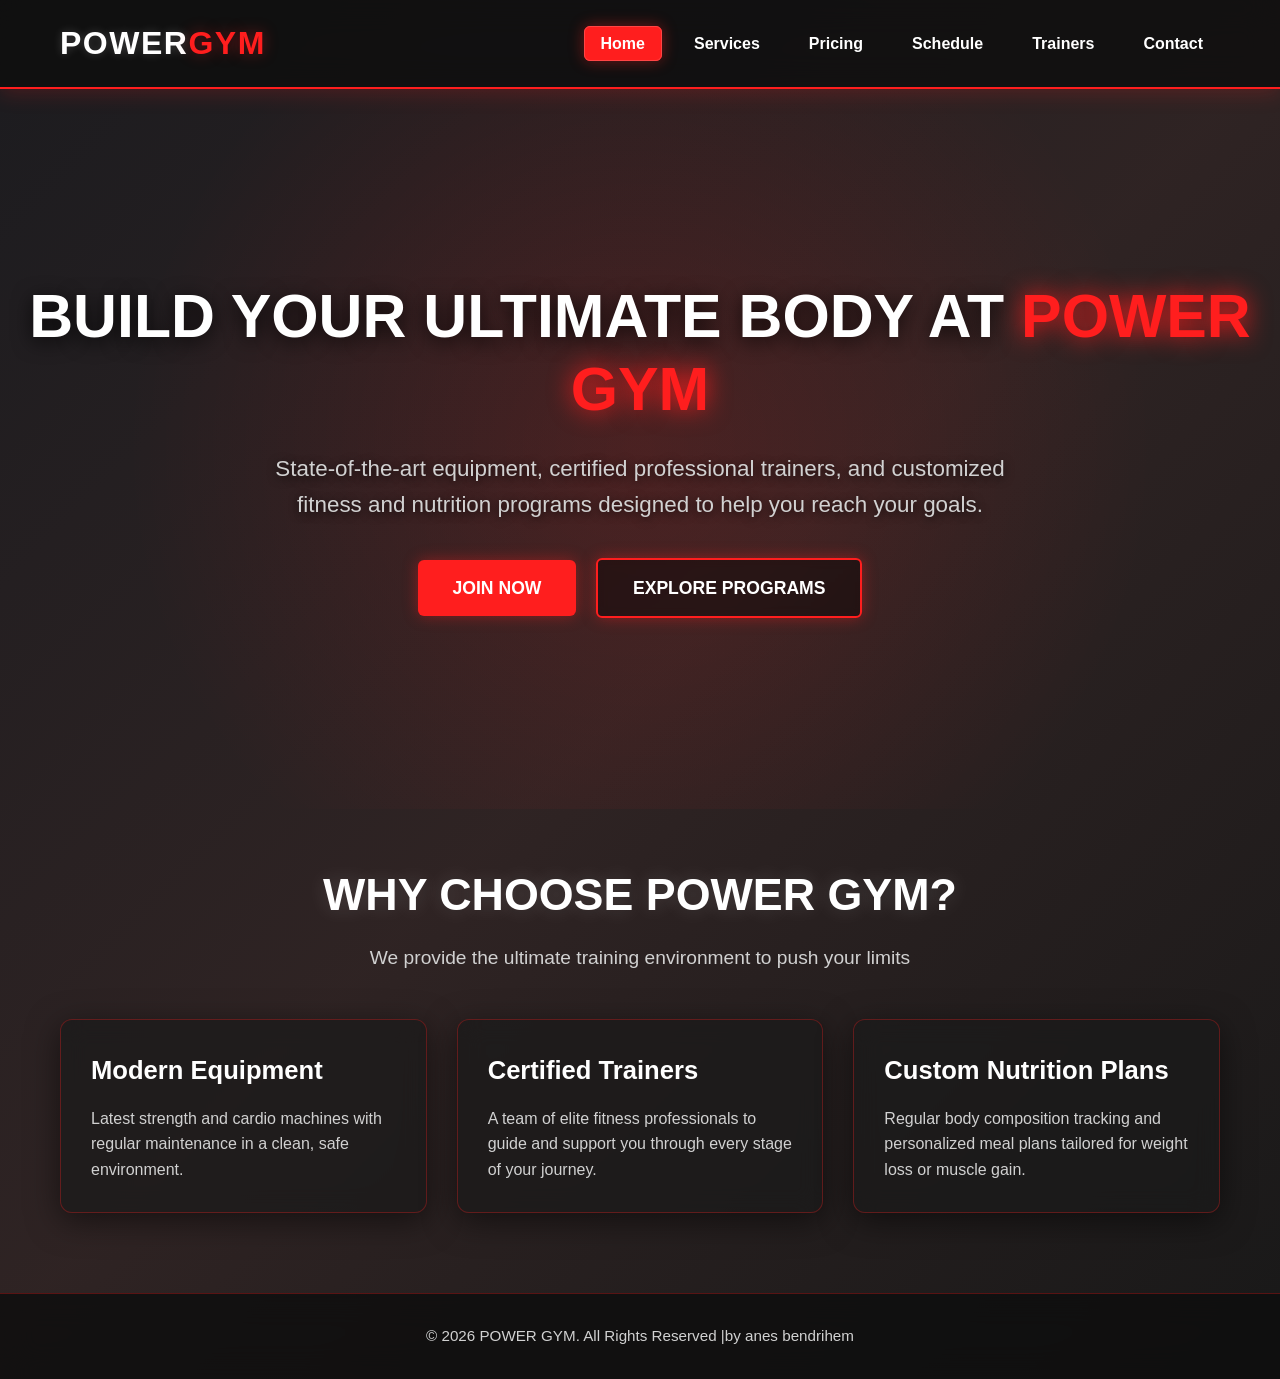
<file: index.html>
<!DOCTYPE html>
<html lang="en" dir="ltr">
<head>
    <meta charset="UTF-8">
    <meta name="viewport" content="width=device-width, initial-scale=1.0">
    <title>POWER GYM | Home</title>
    <link rel="stylesheet" href="css/style.css">
</head>
<body>

    <header>
        <nav class="navbar">
            <a href="index.html" class="logo">POWER<span>GYM</span></a>
            <ul class="nav-links">
                <li><a href="index.html" class="active">Home</a></li>
                <li><a href="services.html">Services</a></li>
                <li><a href="pricing.html">Pricing</a></li>
                <li><a href="schedule.html">Schedule</a></li>
                <li><a href="trainers.html">Trainers</a></li>
                <li><a href="contact.html">Contact</a></li>
            </ul>
        </nav>
    </header>

    <section class="hero">
        <h1>BUILD YOUR ULTIMATE BODY AT <span>POWER GYM</span></h1>
        <p>State-of-the-art equipment, certified professional trainers, and customized fitness and nutrition programs designed to help you reach your goals.</p>
        <div>
            <a href="pricing.html" class="btn">JOIN NOW</a>
            <a href="services.html" class="btn btn-secondary">EXPLORE PROGRAMS</a>
        </div>
    </section>

    <div class="container">
        <div class="page-title">
            <h1>WHY CHOOSE POWER GYM?</h1>
            <p>We provide the ultimate training environment to push your limits</p>
        </div>

        <div class="grid">
            <div class="card">
                <h3>Modern Equipment</h3>
                <p>Latest strength and cardio machines with regular maintenance in a clean, safe environment.</p>
            </div>
            <div class="card">
                <h3>Certified Trainers</h3>
                <p>A team of elite fitness professionals to guide and support you through every stage of your journey.</p>
            </div>
            <div class="card">
                <h3>Custom Nutrition Plans</h3>
                <p>Regular body composition tracking and personalized meal plans tailored for weight loss or muscle gain.</p>
            </div>
        </div>
    </div>

    <footer>
        <p>&copy; 2026 POWER GYM. All Rights Reserved |by anes bendrihem</p>
    </footer>

</body>
</html>
</file>
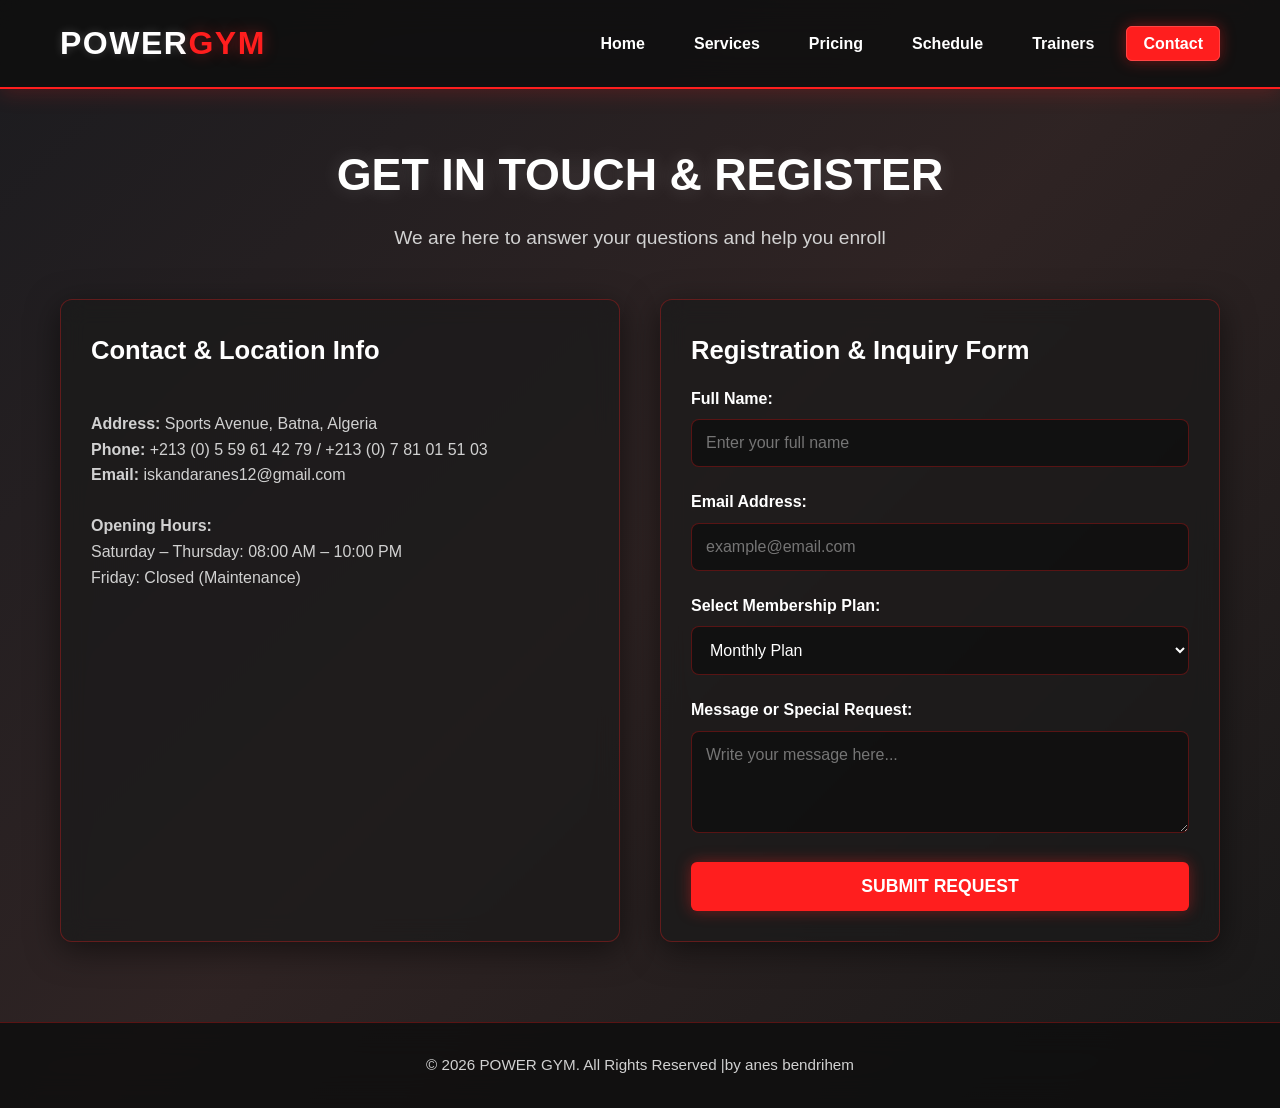
<file: contact.html>
<!DOCTYPE html>
<html lang="en" dir="ltr">
<head>
    <meta charset="UTF-8">
    <meta name="viewport" content="width=device-width, initial-scale=1.0">
    <title>POWER GYM | Contact & Registration</title>
    <link rel="stylesheet" href="css/style.css">
</head>
<body>

    <header>
        <nav class="navbar">
            <a href="index.html" class="logo">POWER<span>GYM</span></a>
            <ul class="nav-links">
                <li><a href="index.html">Home</a></li>
                <li><a href="services.html">Services</a></li>
                <li><a href="pricing.html">Pricing</a></li>
                <li><a href="schedule.html">Schedule</a></li>
                <li><a href="trainers.html">Trainers</a></li>
                <li><a href="contact.html" class="active">Contact</a></li>
            </ul>
        </nav>
    </header>

    <div class="container">
        <div class="page-title">
            <h1>GET IN TOUCH & REGISTER</h1>
            <p>We are here to answer your questions and help you enroll</p>
        </div>

        <div class="contact-wrapper">
            <div class="card">
                <h3>Contact & Location Info</h3>
                <br>
                <p><strong>Address:</strong> Sports Avenue, Batna, Algeria</p>
                <p><strong>Phone:</strong> +213 (0) 5 59 61 42 79 / +213 (0) 7 81 01 51 03</p>
                <p><strong>Email:</strong> iskandaranes12@gmail.com</p>
                <br>
                <p><strong>Opening Hours:</strong></p>
                <p>Saturday – Thursday: 08:00 AM – 10:00 PM</p>
                <p>Friday: Closed (Maintenance)</p>
            </div>

            <div class="card">
                <h3>Registration & Inquiry Form</h3>
                <form action="#" method="post">
                    <div class="form-group">
                        <label for="name">Full Name:</label>
                        <input type="text" id="name" name="name" placeholder="Enter your full name" required>
                    </div>

                    <div class="form-group">
                        <label for="email">Email Address:</label>
                        <input type="email" id="email" name="email" placeholder="example@email.com" required>
                    </div>

                    <div class="form-group">
                        <label for="plan">Select Membership Plan:</label>
                        <select id="plan" name="plan">
                            <option value="monthly">Monthly Plan</option>
                            <option value="quarterly">Quarterly Plan (3 Months)</option>
                            <option value="annual">Annual VIP Plan</option>
                            <option value="inquiry">General Inquiry</option>
                        </select>
                    </div>

                    <div class="form-group">
                        <label for="message">Message or Special Request:</label>
                        <textarea id="message" name="message" rows="4" placeholder="Write your message here..."></textarea>
                    </div>

                    <button type="submit" class="btn" style="width: 100%;">SUBMIT REQUEST</button>
                </form>
            </div>
        </div>
    </div>

    <footer>
        <p>&copy; 2026 POWER GYM. All Rights Reserved |by anes bendrihem</p>
    </footer>

</body>
</html>
</file>
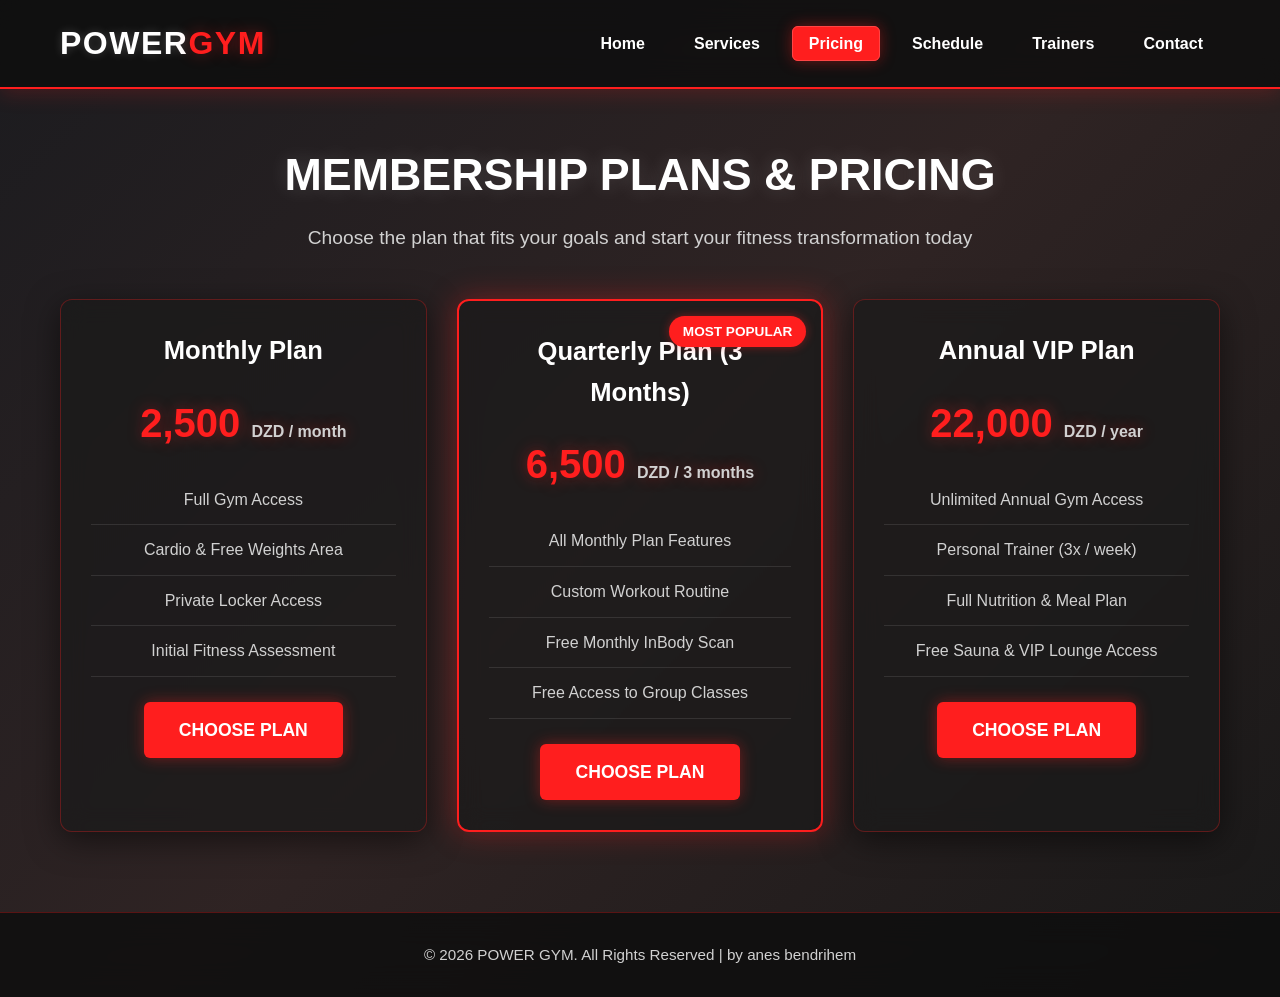
<file: pricing.html>
<!DOCTYPE html>
<html lang="en" dir="ltr">
<head>
    <meta charset="UTF-8">
    <meta name="viewport" content="width=device-width, initial-scale=1.0">
    <title>POWER GYM | Membership Plans</title>
    <link rel="stylesheet" href="css/style.css">
</head>
<body>

    <header>
        <nav class="navbar">
            <a href="index.html" class="logo">POWER<span>GYM</span></a>
            <ul class="nav-links">
                <li><a href="index.html">Home</a></li>
                <li><a href="services.html">Services</a></li>
                <li><a href="pricing.html" class="active">Pricing</a></li>
                <li><a href="schedule.html">Schedule</a></li>
                <li><a href="trainers.html">Trainers</a></li>
                <li><a href="contact.html">Contact</a></li>
            </ul>
        </nav>
    </header>

    <div class="container">
        <div class="page-title">
            <h1>MEMBERSHIP PLANS & PRICING</h1>
            <p>Choose the plan that fits your goals and start your fitness transformation today</p>
        </div>

        <div class="grid">
            <div class="card pricing-card">
                <h3>Monthly Plan</h3>
                <div class="price">2,500 <span>DZD / month</span></div>
                <ul class="features-list">
                    <li>Full Gym Access</li>
                    <li>Cardio & Free Weights Area</li>
                    <li>Private Locker Access</li>
                    <li>Initial Fitness Assessment</li>
                </ul>
                <a href="contact.html" class="btn">CHOOSE PLAN</a>
            </div>

            <div class="card pricing-card popular">
                <div class="badge">MOST POPULAR</div>
                <h3>Quarterly Plan (3 Months)</h3>
                <div class="price">6,500 <span>DZD / 3 months</span></div>
                <ul class="features-list">
                    <li>All Monthly Plan Features</li>
                    <li>Custom Workout Routine</li>
                    <li>Free Monthly InBody Scan</li>
                    <li>Free Access to Group Classes</li>
                </ul>
                <a href="contact.html" class="btn">CHOOSE PLAN</a>
            </div>

            <div class="card pricing-card">
                <h3>Annual VIP Plan</h3>
                <div class="price">22,000 <span>DZD / year</span></div>
                <ul class="features-list">
                    <li>Unlimited Annual Gym Access</li>
                    <li>Personal Trainer (3x / week)</li>
                    <li>Full Nutrition & Meal Plan</li>
                    <li>Free Sauna & VIP Lounge Access</li>
                </ul>
                <a href="contact.html" class="btn">CHOOSE PLAN</a>
            </div>
        </div>
    </div>

    <footer>
        <p>&copy; 2026 POWER GYM. All Rights Reserved | by anes bendrihem </p>
    </footer>

</body>
</html>
</file>
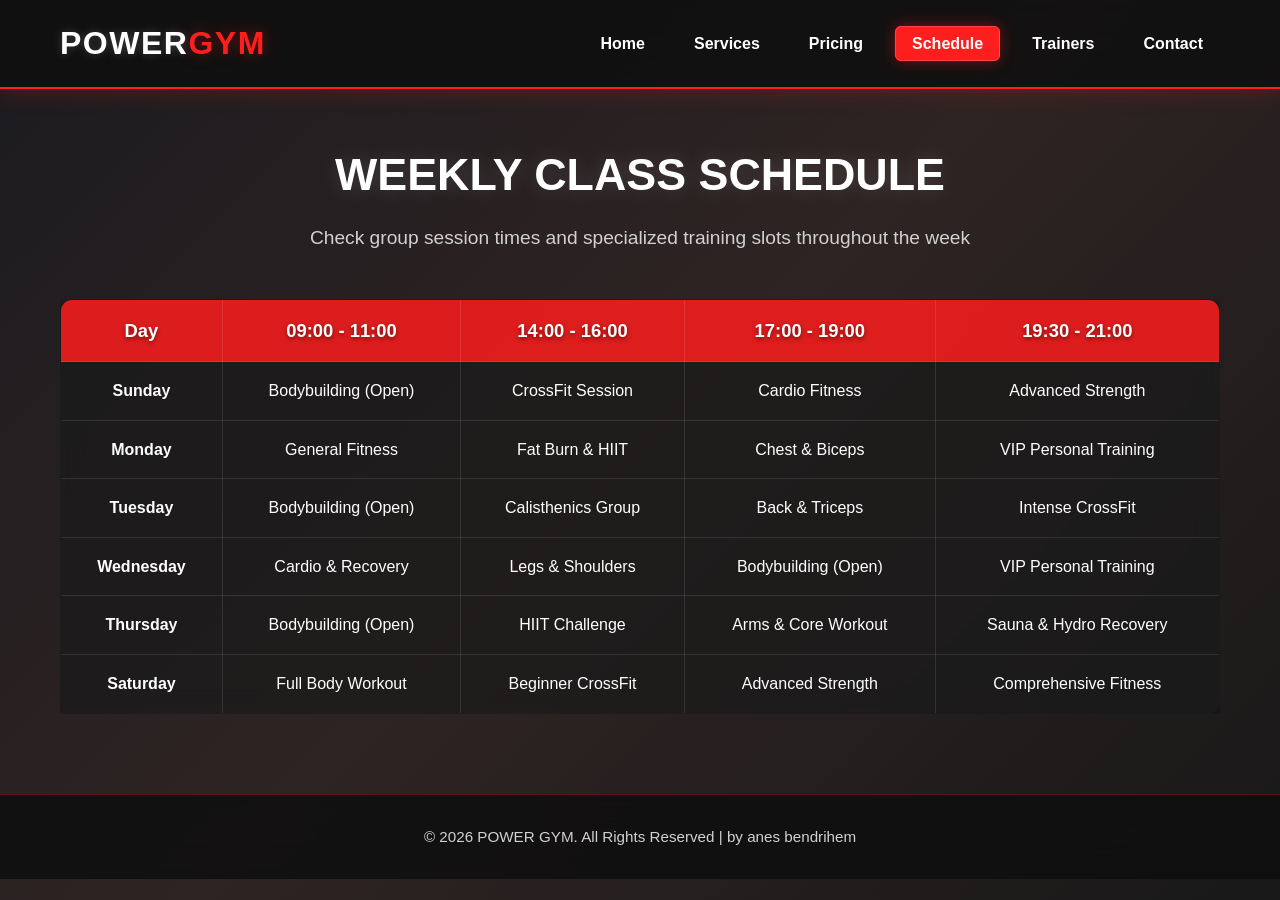
<file: schedule.html>
<!DOCTYPE html>
<html lang="en" dir="ltr">
<head>
    <meta charset="UTF-8">
    <meta name="viewport" content="width=device-width, initial-scale=1.0">
    <title>POWER GYM | Class Schedule</title>
    <link rel="stylesheet" href="css/style.css">
</head>
<body>

    <header>
        <nav class="navbar">
            <a href="index.html" class="logo">POWER<span>GYM</span></a>
            <ul class="nav-links">
                <li><a href="index.html">Home</a></li>
                <li><a href="services.html">Services</a></li>
                <li><a href="pricing.html">Pricing</a></li>
                <li><a href="schedule.html" class="active">Schedule</a></li>
                <li><a href="trainers.html">Trainers</a></li>
                <li><a href="contact.html">Contact</a></li>
            </ul>
        </nav>
    </header>

    <div class="container">
        <div class="page-title">
            <h1>WEEKLY CLASS SCHEDULE</h1>
            <p>Check group session times and specialized training slots throughout the week</p>
        </div>

        <div style="overflow-x: auto;">
            <table class="schedule-table">
                <thead>
                    <tr>
                        <th>Day</th>
                        <th>09:00 - 11:00</th>
                        <th>14:00 - 16:00</th>
                        <th>17:00 - 19:00</th>
                        <th>19:30 - 21:00</th>
                    </tr>
                </thead>
                <tbody>
                    <tr>
                        <td><strong>Sunday</strong></td>
                        <td>Bodybuilding (Open)</td>
                        <td>CrossFit Session</td>
                        <td>Cardio Fitness</td>
                        <td>Advanced Strength</td>
                    </tr>
                    <tr>
                        <td><strong>Monday</strong></td>
                        <td>General Fitness</td>
                        <td>Fat Burn & HIIT</td>
                        <td>Chest & Biceps</td>
                        <td>VIP Personal Training</td>
                    </tr>
                    <tr>
                        <td><strong>Tuesday</strong></td>
                        <td>Bodybuilding (Open)</td>
                        <td>Calisthenics Group</td>
                        <td>Back & Triceps</td>
                        <td>Intense CrossFit</td>
                    </tr>
                    <tr>
                        <td><strong>Wednesday</strong></td>
                        <td>Cardio & Recovery</td>
                        <td>Legs & Shoulders</td>
                        <td>Bodybuilding (Open)</td>
                        <td>VIP Personal Training</td>
                    </tr>
                    <tr>
                        <td><strong>Thursday</strong></td>
                        <td>Bodybuilding (Open)</td>
                        <td>HIIT Challenge</td>
                        <td>Arms & Core Workout</td>
                        <td>Sauna & Hydro Recovery</td>
                    </tr>
                    <tr>
                        <td><strong>Saturday</strong></td>
                        <td>Full Body Workout</td>
                        <td>Beginner CrossFit</td>
                        <td>Advanced Strength</td>
                        <td>Comprehensive Fitness</td>
                    </tr>
                </tbody>
            </table>
        </div>
    </div>

    <footer>
        <p>&copy; 2026 POWER GYM. All Rights Reserved | by anes bendrihem </p>
    </footer>

</body>
</html>
</file>
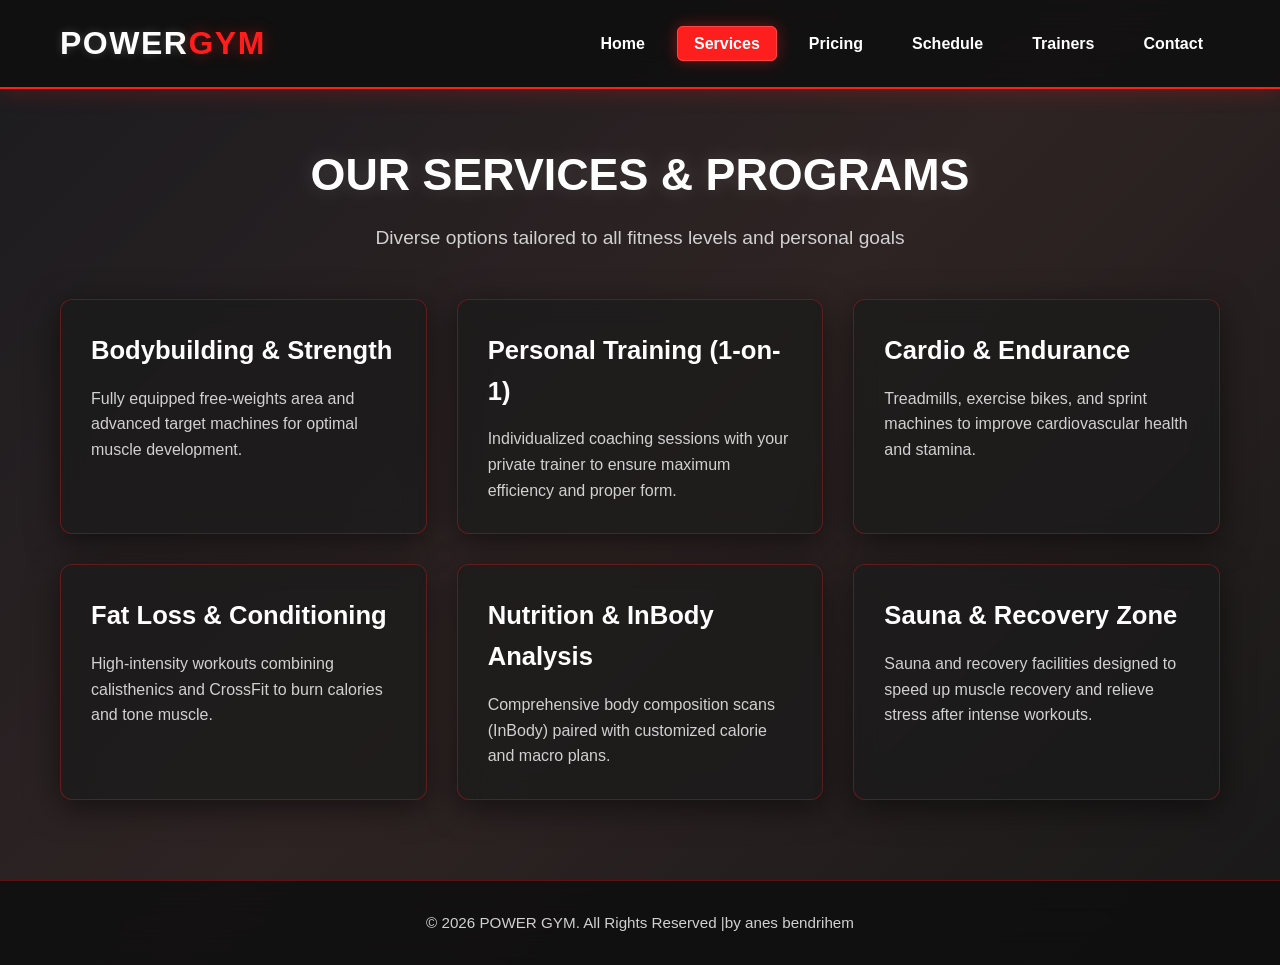
<file: services.html>
<!DOCTYPE html>
<html lang="en" dir="ltr">
<head>
    <meta charset="UTF-8">
    <meta name="viewport" content="width=device-width, initial-scale=1.0">
    <title>POWER GYM | Services & Programs</title>
    <link rel="stylesheet" href="css/style.css">
</head>
<body>

    <header>
        <nav class="navbar">
            <a href="index.html" class="logo">POWER<span>GYM</span></a>
            <ul class="nav-links">
                <li><a href="index.html">Home</a></li>
                <li><a href="services.html" class="active">Services</a></li>
                <li><a href="pricing.html">Pricing</a></li>
                <li><a href="schedule.html">Schedule</a></li>
                <li><a href="trainers.html">Trainers</a></li>
                <li><a href="contact.html">Contact</a></li>
            </ul>
        </nav>
    </header>

    <div class="container">
        <div class="page-title">
            <h1>OUR SERVICES & PROGRAMS</h1>
            <p>Diverse options tailored to all fitness levels and personal goals</p>
        </div>

        <div class="grid">
            <div class="card">
                <h3>Bodybuilding & Strength</h3>
                <p>Fully equipped free-weights area and advanced target machines for optimal muscle development.</p>
            </div>
            <div class="card">
                <h3>Personal Training (1-on-1)</h3>
                <p>Individualized coaching sessions with your private trainer to ensure maximum efficiency and proper form.</p>
            </div>
            <div class="card">
                <h3>Cardio & Endurance</h3>
                <p>Treadmills, exercise bikes, and sprint machines to improve cardiovascular health and stamina.</p>
            </div>
            <div class="card">
                <h3>Fat Loss & Conditioning</h3>
                <p>High-intensity workouts combining calisthenics and CrossFit to burn calories and tone muscle.</p>
            </div>
            <div class="card">
                <h3>Nutrition & InBody Analysis</h3>
                <p>Comprehensive body composition scans (InBody) paired with customized calorie and macro plans.</p>
            </div>
            <div class="card">
                <h3>Sauna & Recovery Zone</h3>
                <p>Sauna and recovery facilities designed to speed up muscle recovery and relieve stress after intense workouts.</p>
            </div>
        </div>
    </div>

    <footer>
        <p>&copy; 2026 POWER GYM. All Rights Reserved |by anes bendrihem</p>
    </footer>

</body>
</html>
</file>
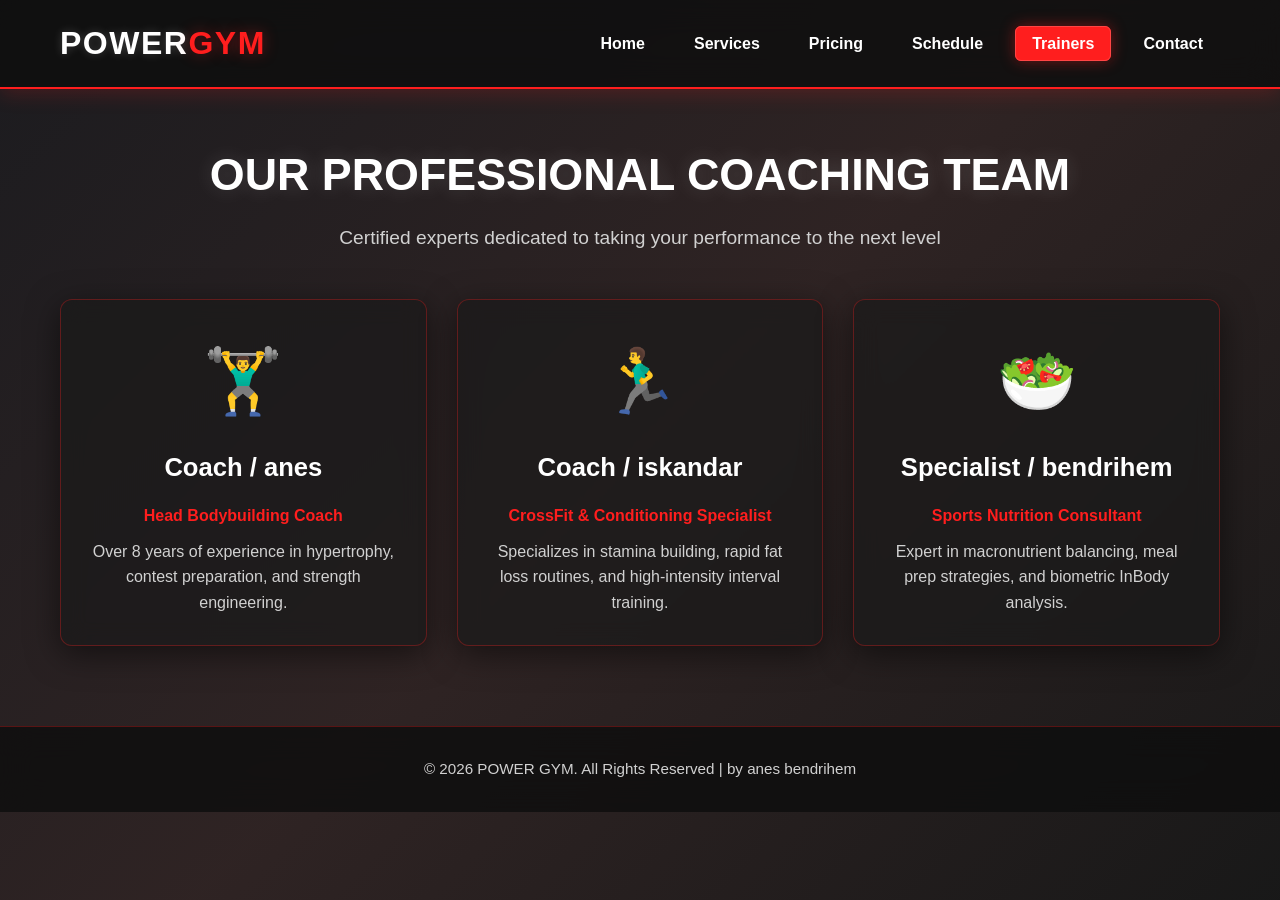
<file: trainers.html>
<!DOCTYPE html>
<html lang="en" dir="ltr">
<head>
    <meta charset="UTF-8">
    <meta name="viewport" content="width=device-width, initial-scale=1.0">
    <title>POWER GYM | Trainers</title>
    <link rel="stylesheet" href="css/style.css">
</head>
<body>

    <header>
        <nav class="navbar">
            <a href="index.html" class="logo">POWER<span>GYM</span></a>
            <ul class="nav-links">
                <li><a href="index.html">Home</a></li>
                <li><a href="services.html">Services</a></li>
                <li><a href="pricing.html">Pricing</a></li>
                <li><a href="schedule.html">Schedule</a></li>
                <li><a href="trainers.html" class="active">Trainers</a></li>
                <li><a href="contact.html">Contact</a></li>
            </ul>
        </nav>
    </header>

    <div class="container">
        <div class="page-title">
            <h1>OUR PROFESSIONAL COACHING TEAM</h1>
            <p>Certified experts dedicated to taking your performance to the next level</p>
        </div>

        <div class="grid">
            <div class="card" style="text-align: center;">
                <div style="font-size: 4rem; margin-bottom: 15px;">🏋️‍♂️</div>
                <h3>Coach / anes </h3>
                <p style="color: var(--accent); font-weight: bold; margin-bottom: 10px;">Head Bodybuilding Coach</p>
                <p>Over 8 years of experience in hypertrophy, contest preparation, and strength engineering.</p>
            </div>

            <div class="card" style="text-align: center;">
                <div style="font-size: 4rem; margin-bottom: 15px;">🏃‍♂️</div>
                <h3>Coach / iskandar</h3>
                <p style="color: var(--accent); font-weight: bold; margin-bottom: 10px;">CrossFit & Conditioning Specialist</p>
                <p>Specializes in stamina building, rapid fat loss routines, and high-intensity interval training.</p>
            </div>

            <div class="card" style="text-align: center;">
                <div style="font-size: 4rem; margin-bottom: 15px;">🥗</div>
                <h3>Specialist / bendrihem</h3>
                <p style="color: var(--accent); font-weight: bold; margin-bottom: 10px;">Sports Nutrition Consultant</p>
                <p>Expert in macronutrient balancing, meal prep strategies, and biometric InBody analysis.</p>
            </div>
        </div>
    </div>

    <footer>
        <p>&copy; 2026 POWER GYM. All Rights Reserved | by anes bendrihem </p>
    </footer>

</body>
</html>
</file>
<file: css/style.css>
/* ==========================================
   POWER GYM - EPIC DARK GLASSMORPHISM STYLESHEET (EN - LTR)
   ========================================== */

:root {
    --bg-main: #0a0a0a;
    --bg-card: rgba(26, 26, 26, 0.7);
    --bg-card-hover: rgba(35, 35, 35, 0.85);
    --bg-header: rgba(15, 15, 15, 0.85);
    --accent: #ff1e1e;
    --accent-glow: rgba(255, 30, 30, 0.4);
    --accent-hover: #ff4545;
    --text-light: #ffffff;
    --text-muted: #d1d1d1;
    --border-color: rgba(255, 255, 255, 0.1);
    --border-glow: rgba(255, 30, 30, 0.3);
    --font-family: 'Segoe UI', Roboto, Helvetica, Arial, sans-serif;
}

* {
    margin: 0;
    padding: 0;
    box-sizing: border-box;
    font-family: var(--font-family);
}

/* Base Body with Fixed High-Res Dark Gym Background Overlay */
body {
    background: linear-gradient(135deg, rgba(8, 8, 12, 0.92) 0%, rgba(18, 5, 5, 0.88) 50%, rgba(10, 10, 10, 0.94) 100%), 
                url('https://images.unsplash.com/photo-1517838277536-f5f99be501cd?q=80&w=1920&auto=format&fit=crop') no-repeat center center fixed;
    background-size: cover;
    color: var(--text-light);
    line-height: 1.6;
    direction: ltr;
    text-align: left;
    min-height: 100vh;
}

/* Header & Glass Navigation */
header {
    position: sticky;
    top: 0;
    background: var(--bg-header);
    backdrop-filter: blur(16px);
    -webkit-backdrop-filter: blur(16px);
    border-bottom: 2px solid var(--accent);
    box-shadow: 0 4px 20px rgba(255, 30, 30, 0.2);
    z-index: 1000;
}

.navbar {
    display: flex;
    justify-content: space-between;
    align-items: center;
    max-width: 1200px;
    margin: 0 auto;
    padding: 18px 20px;
}

.logo {
    font-size: 2rem;
    font-weight: 900;
    color: var(--text-light);
    text-decoration: none;
    letter-spacing: 1.5px;
    text-shadow: 0 0 10px rgba(255, 255, 255, 0.2);
}

.logo span {
    color: var(--accent);
    text-shadow: 0 0 15px var(--accent-glow);
}

.nav-links {
    display: flex;
    list-style: none;
    gap: 15px;
}

.nav-links a {
    color: var(--text-light);
    text-decoration: none;
    font-weight: 600;
    padding: 8px 16px;
    border-radius: 6px;
    transition: all 0.3s ease;
    border: 1px solid transparent;
}

.nav-links a:hover,
.nav-links a.active {
    background-color: var(--accent);
    color: #fff;
    box-shadow: 0 0 15px var(--accent-glow);
    border-color: var(--accent-hover);
}

/* Main Container */
.container {
    max-width: 1200px;
    margin: 50px auto;
    padding: 0 20px;
}

/* Page Headers */
.page-title {
    text-align: center;
    margin-bottom: 45px;
}

.page-title h1 {
    font-size: 2.8rem;
    color: var(--text-light);
    margin-bottom: 12px;
    text-shadow: 0 0 20px rgba(255, 255, 255, 0.15);
}

.page-title p {
    color: var(--text-muted);
    font-size: 1.2rem;
}

/* Hero Section with Epic Lighting */
.hero {
    min-height: 80vh;
    display: flex;
    flex-direction: column;
    justify-content: center;
    align-items: center;
    text-align: center;
    padding: 60px 20px;
    background: radial-gradient(circle at center, rgba(255, 30, 30, 0.15) 0%, rgba(0,0,0,0) 70%);
}

.hero h1 {
    font-size: 3.8rem;
    margin-bottom: 25px;
    text-transform: uppercase;
    line-height: 1.2;
    text-shadow: 0 4px 20px rgba(0,0,0,0.8);
}

.hero h1 span {
    color: var(--accent);
    text-shadow: 0 0 25px var(--accent);
}

.hero p {
    font-size: 1.4rem;
    color: var(--text-muted);
    max-width: 750px;
    margin-bottom: 35px;
    text-shadow: 0 2px 10px rgba(0,0,0,0.7);
}

/* Buttons with Neon Effect */
.btn {
    display: inline-block;
    background-color: var(--accent);
    color: #fff;
    padding: 14px 35px;
    text-decoration: none;
    font-weight: bold;
    font-size: 1.1rem;
    border-radius: 6px;
    border: none;
    cursor: pointer;
    box-shadow: 0 0 15px var(--accent-glow);
    transition: all 0.3s ease;
}

.btn:hover {
    background-color: var(--accent-hover);
    transform: translateY(-3px) scale(1.03);
    box-shadow: 0 0 25px rgba(255, 30, 30, 0.7);
}

.btn-secondary {
    background-color: rgba(0, 0, 0, 0.4);
    border: 2px solid var(--accent);
    color: var(--text-light);
    margin-left: 15px;
    backdrop-filter: blur(5px);
}

.btn-secondary:hover {
    background-color: var(--accent);
    box-shadow: 0 0 20px var(--accent-glow);
}

/* Frosted Glass Cards (Glassmorphism) */
.grid {
    display: grid;
    grid-template-columns: repeat(auto-fit, minmax(300px, 1fr));
    gap: 30px;
}

.card {
    background: var(--bg-card);
    backdrop-filter: blur(12px);
    -webkit-backdrop-filter: blur(12px);
    border-radius: 12px;
    padding: 30px;
    border: 1px solid var(--border-glow);
    box-shadow: 0 8px 32px 0 rgba(0, 0, 0, 0.5);
    transition: all 0.3s ease;
}

.card:hover {
    transform: translateY(-10px);
    background: var(--bg-card-hover);
    border-color: var(--accent);
    box-shadow: 0 12px 35px rgba(255, 30, 30, 0.3);
}

.card h3 {
    font-size: 1.6rem;
    margin-bottom: 15px;
    color: var(--text-light);
}

.card p {
    color: var(--text-muted);
    font-size: 1rem;
}

/* Pricing Cards Styling */
.pricing-card {
    text-align: center;
    position: relative;
    overflow: hidden;
}

.pricing-card.popular {
    border: 2px solid var(--accent);
    box-shadow: 0 0 30px rgba(255, 30, 30, 0.35);
}

.badge {
    position: absolute;
    top: 15px;
    right: 15px;
    background-color: var(--accent);
    color: #fff;
    padding: 5px 14px;
    font-size: 0.85rem;
    font-weight: bold;
    border-radius: 20px;
    box-shadow: 0 0 10px var(--accent-glow);
}

.price {
    font-size: 2.5rem;
    font-weight: bold;
    color: var(--accent);
    margin: 20px 0;
    text-shadow: 0 0 15px var(--accent-glow);
}

.price span {
    font-size: 1rem;
    color: var(--text-muted);
}

.features-list {
    list-style: none;
    margin-bottom: 25px;
}

.features-list li {
    padding: 12px 0;
    border-bottom: 1px solid var(--border-color);
    color: var(--text-muted);
}

/* Schedule Glass Table */
.schedule-table {
    width: 100%;
    border-collapse: collapse;
    background: var(--bg-card);
    backdrop-filter: blur(12px);
    border-radius: 12px;
    overflow: hidden;
    box-shadow: 0 8px 32px 0 rgba(0, 0, 0, 0.5);
    border: 1px solid var(--border-glow);
}

.schedule-table th,
.schedule-table td {
    padding: 16px;
    text-align: center;
    border: 1px solid var(--border-color);
}

.schedule-table th {
    background-color: rgba(255, 30, 30, 0.85);
    color: #fff;
    font-size: 1.15rem;
    text-shadow: 0 2px 4px rgba(0,0,0,0.5);
}

.schedule-table td {
    color: var(--text-light);
}

.schedule-table tr:hover {
    background-color: rgba(255, 30, 30, 0.15);
}

/* Form inputs styling */
.contact-wrapper {
    display: grid;
    grid-template-columns: 1fr 1fr;
    gap: 40px;
}

.form-group {
    margin-bottom: 22px;
}

.form-group label {
    display: block;
    margin-bottom: 8px;
    color: var(--text-light);
    font-weight: 600;
}

.form-group input,
.form-group select,
.form-group textarea {
    width: 100%;
    padding: 14px;
    background-color: rgba(15, 15, 15, 0.8);
    border: 1px solid var(--border-glow);
    border-radius: 8px;
    color: var(--text-light);
    font-size: 1rem;
    transition: all 0.3s ease;
}

.form-group input:focus,
.form-group select:focus,
.form-group textarea:focus {
    outline: none;
    border-color: var(--accent);
    box-shadow: 0 0 15px var(--accent-glow);
}

/* Footer */
footer {
    background: var(--bg-header);
    backdrop-filter: blur(16px);
    border-top: 1px solid var(--border-glow);
    text-align: center;
    padding: 30px 20px;
    margin-top: 80px;
    color: var(--text-muted);
    font-size: 0.95rem;
}

/* Responsive Design */
@media (max-width: 768px) {
    .navbar {
        flex-direction: column;
        gap: 15px;
    }
    
    .nav-links {
        flex-wrap: wrap;
        justify-content: center;
    }
    
    .hero h1 {
        font-size: 2.5rem;
    }

    .contact-wrapper {
        grid-template-columns: 1fr;
    }
}
</file>
